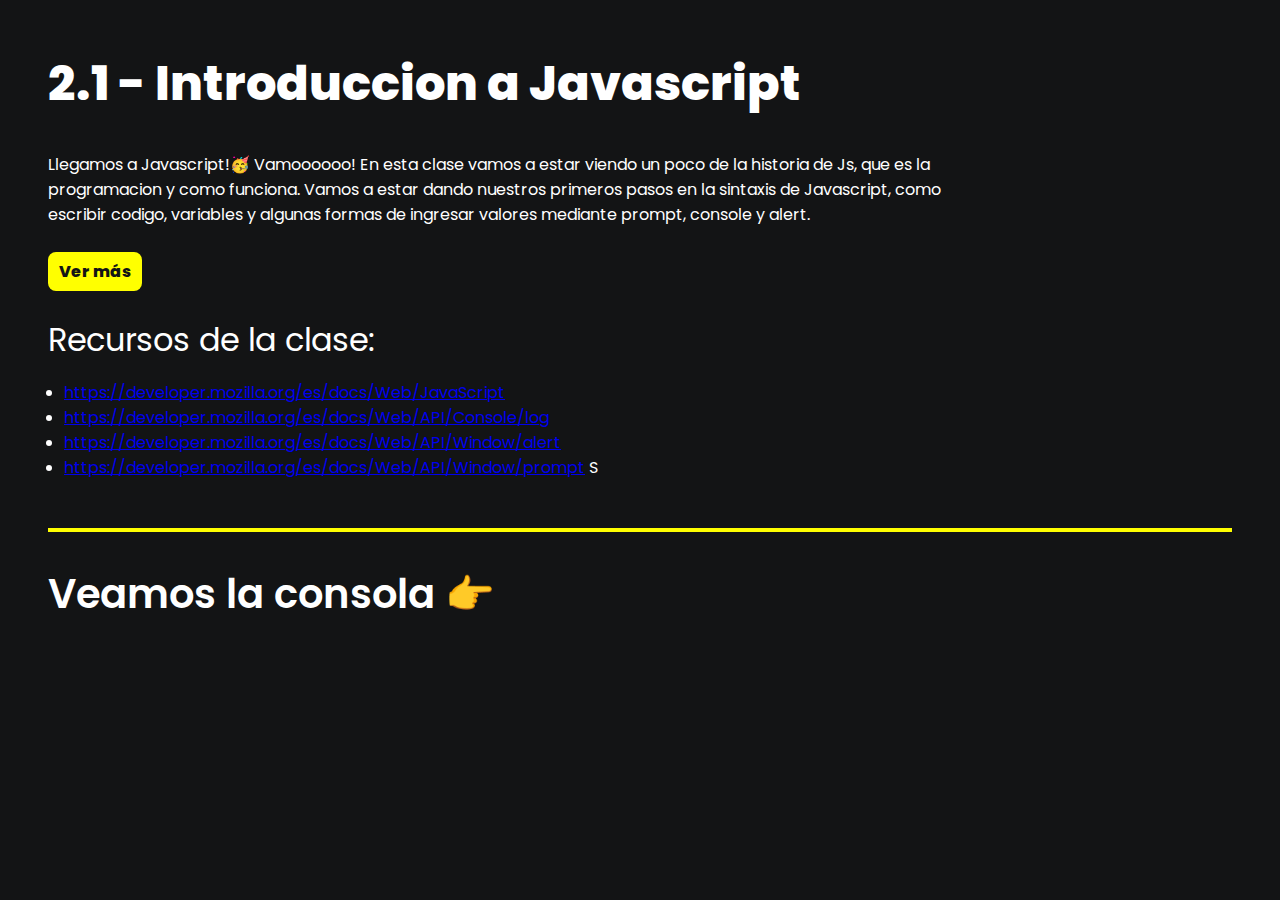
<file: clase 1/index.html>
<!DOCTYPE html>
<html lang="en">
  <head>
    <meta charset="UTF-8" />
    <meta http-equiv="X-UA-Compatible" content="IE=edge" />
    <meta name="viewport" content="width=device-width, initial-scale=1.0" />
    <link rel="stylesheet" href="style.css" />
    <title>JS - Introduccion a Javascript</title>
  </head>
  <body>
    <h1>2.1 - Introduccion a Javascript</h1>
    <p>
      Llegamos a Javascript!🥳 Vamoooooo! En esta clase vamos a estar viendo un
      poco de la historia de Js, que es la programacion y como funciona. Vamos a
      estar dando nuestros primeros pasos en la sintaxis de Javascript, como
      escribir codigo, variables y algunas formas de ingresar valores mediante
      prompt, console y alert.
    </p>
    <a href="#" class="btn">Ver más</a>
    <h2>Recursos de la clase:</h2>
    <ul>
      <li>
        <a href="https://developer.mozilla.org/es/docs/Web/JavaScript"
          >https://developer.mozilla.org/es/docs/Web/JavaScript</a
        >
      </li>
      <li>
        <a href="https://developer.mozilla.org/es/docs/Web/API/Console/log"
          >https://developer.mozilla.org/es/docs/Web/API/Console/log</a
        >
      </li>
      <li>
        <a href="https://developer.mozilla.org/es/docs/Web/API/Window/alert"
          >https://developer.mozilla.org/es/docs/Web/API/Window/alert</a
        >
      </li>

      <li>
        <a href="https://developer.mozilla.org/es/docs/Web/API/Window/prompt"
          >https://developer.mozilla.org/es/docs/Web/API/Window/prompt</a
        >
        S
      </li>
    </ul>
    <hr class="hr" />
    <h3>Veamos la consola 👉</h3>

    <!-- scripts -->
    <script src="./main.js"></script>
  </body>
</html>
</file>
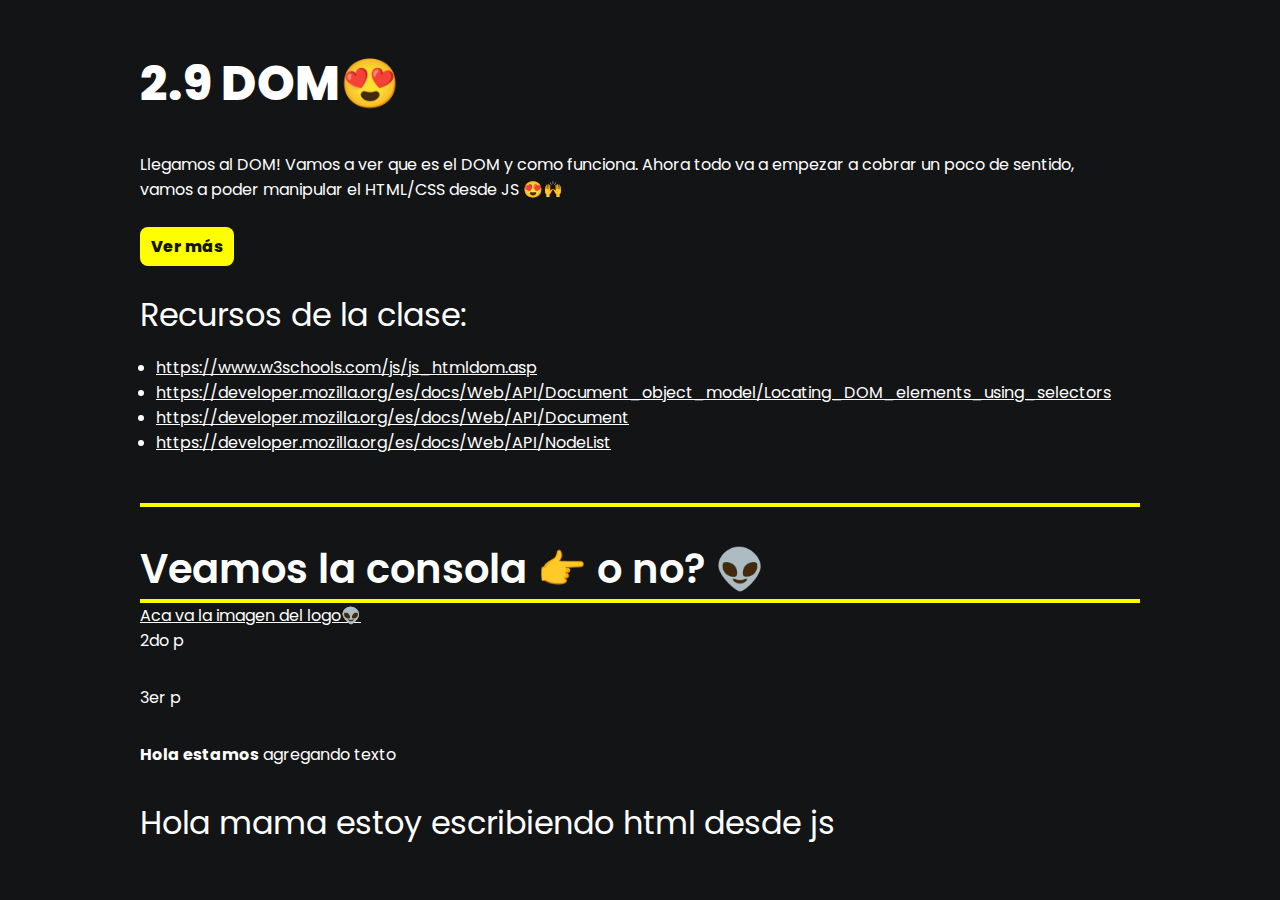
<file: clase 10_DOM/index.html>
<!DOCTYPE html>
<html lang="en">
  <head>
    <meta charset="UTF-8" />
    <meta http-equiv="X-UA-Compatible" content="IE=edge" />
    <meta name="viewport" content="width=device-width, initial-scale=1.0" />
    <link rel="stylesheet" href="style.css" />
    <title>JS - DOM</title>
  </head>
  <body>
    <main class="max-width">
      <h1>2.9 DOM😍</h1>
      <p>
        Llegamos al DOM! Vamos a ver que es el DOM y como funciona. Ahora todo
        va a empezar a cobrar un poco de sentido, vamos a poder manipular el
        HTML/CSS desde JS 😍🙌
      </p>
      <a href="#" class="btn" id="btn">Ver más</a>
      <h2>Recursos de la clase:</h2>
      <ul>
        <li>
          <a href="https://www.w3schools.com/js/js_htmldom.asp"
            >https://www.w3schools.com/js/js_htmldom.asp</a
          >
        </li>
        <li>
          <a
            href="https://developer.mozilla.org/es/docs/Web/API/Document_object_model/Locating_DOM_elements_using_selectors"
            >https://developer.mozilla.org/es/docs/Web/API/Document_object_model/Locating_DOM_elements_using_selectors</a
          >
        </li>
        <li>
          <a href="https://developer.mozilla.org/es/docs/Web/API/Document"
            >https://developer.mozilla.org/es/docs/Web/API/Document</a
          >
        </li>
        <li>
          <a
            href="https://developer.mozilla.org/es/docs/Web/API/NodeList
        "
            >https://developer.mozilla.org/es/docs/Web/API/NodeList
          </a>
        </li>
      </ul>
      <hr class="hr" />
      <h3>Veamos la consola 👉 o no? 👽</h3>

      <hr class="hr my" />

      <!-- Get element by id -->
      <a href="/" id="logo">Aca va la imagen del logo👽</a>

      <!-- get element by classname -->
      <div class="header">
        <p class="parrafo">2do p</p>
        <p class="parrafo">3er p</p>
      </div>

      <!-- Agregamos texto dentro de un parrafo -->
      <p id="agregar-texto">4to p</p>

      <div id="contenedor"></div>

      <!-- scripts -->

      <script src="./main.js"></script>
    </main>
  </body>
</html>
</file>
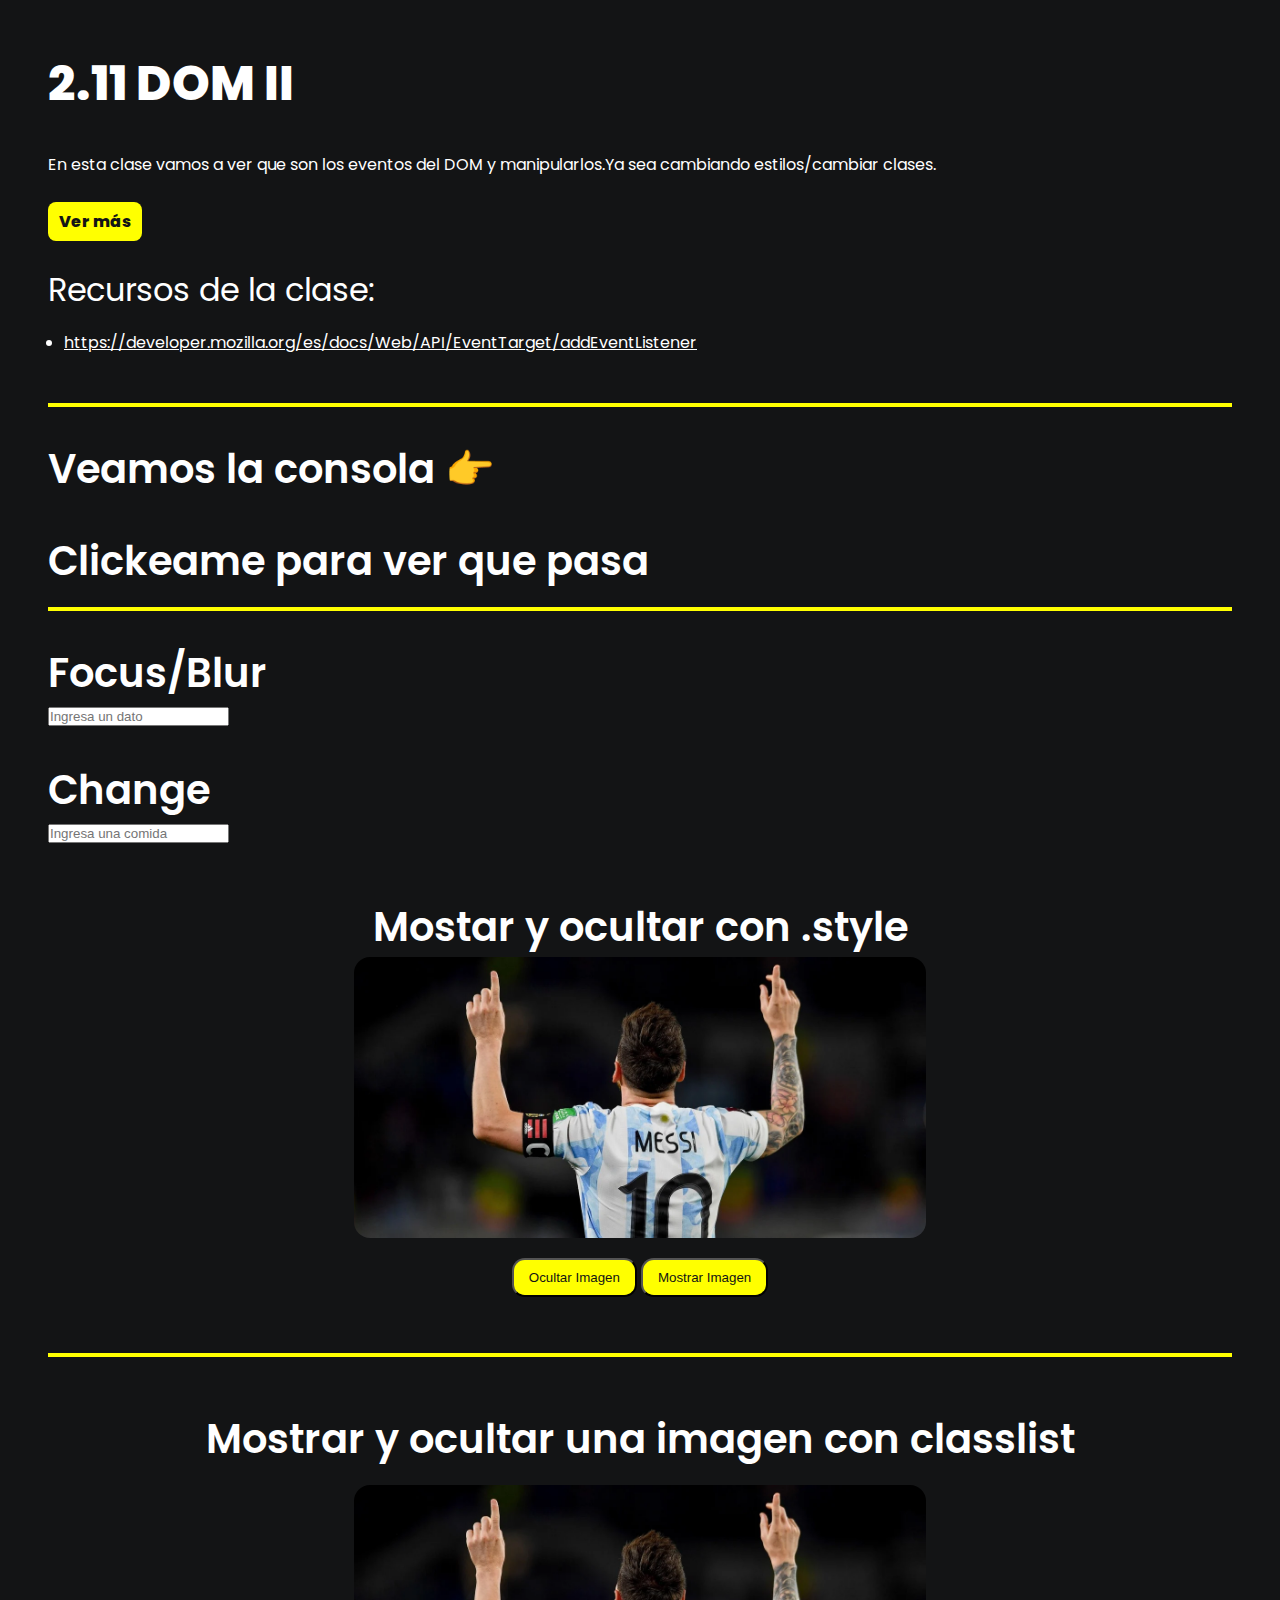
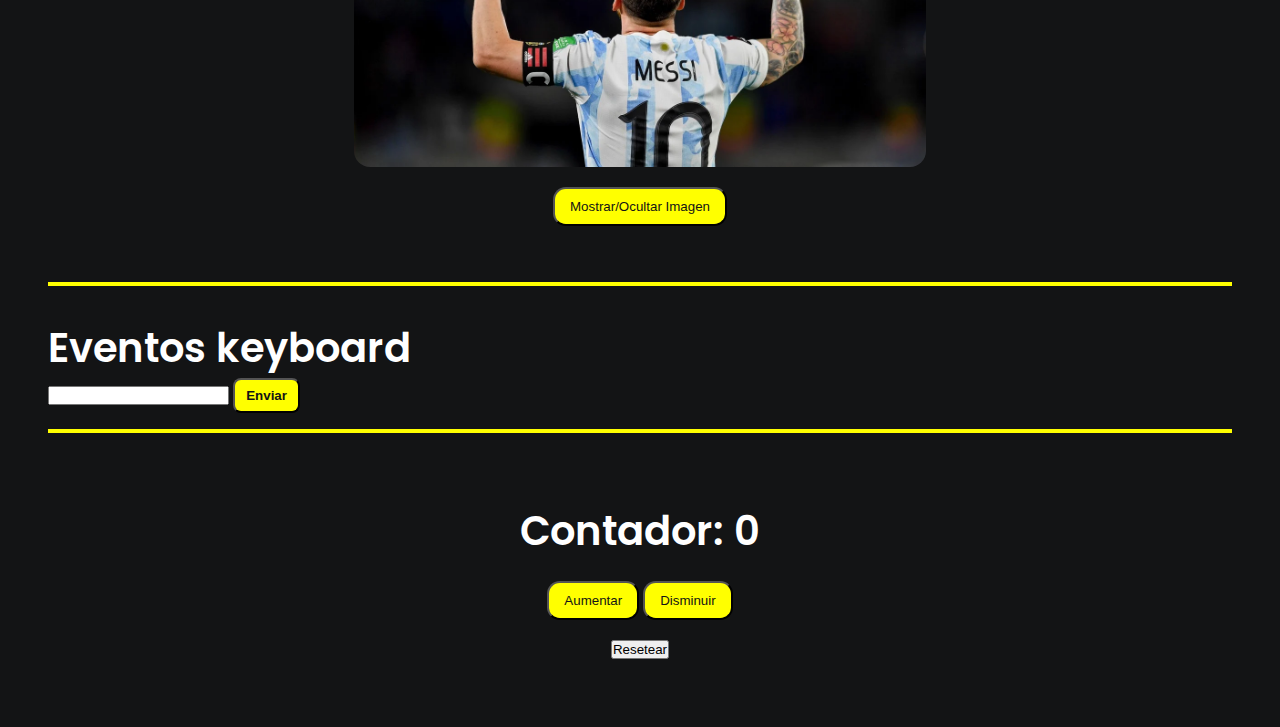
<file: clase 10_Manipulacion DOM I/index.html>
<!DOCTYPE html>
<html lang="en">
  <head>
    <meta charset="UTF-8" />
    <meta http-equiv="X-UA-Compatible" content="IE=edge" />
    <meta name="viewport" content="width=device-width, initial-scale=1.0" />
    <link rel="stylesheet" href="style.css" />
    <title>JS - DOM II</title>
  </head>
  <body>
    <h1>2.11 DOM II</h1>
    <p>
      En esta clase vamos a ver que son los eventos del DOM y manipularlos.Ya
      sea cambiando estilos/cambiar clases.
    </p>
    <a href="#" class="btn">Ver más</a>
    <h2>Recursos de la clase:</h2>
    <ul>
      <li>
        <a
          href="https://developer.mozilla.org/es/docs/Web/API/EventTarget/addEventListener"
          >https://developer.mozilla.org/es/docs/Web/API/EventTarget/addEventListener</a
        >
      </li>
    </ul>
    <hr class="hr" />
    <!-- Llamamos a un evento onclick y le pasamos un alert -->
    <h3
      onclick="alert('Na, vamos a manipular cositas desde js, no more console please')"
    >
      Veamos la consola 👉
    </h3>

    <!--Llamar a un alert con un escuchador de eventos desde js -->
    <h3 id="h3Alert">Clickeame para ver que pasa</h3>

    <!-- blur / focus -->
    <hr class="hr my" />
    <h3>Focus/Blur</h3>
    <input id="inputBlur" placeholder="Ingresa un dato" type="text" />

    <!-- change -->
    <h3>Change</h3>
    <input id="inputChange" placeholder="Ingresa una comida" type="text" />

    <!-- Mostar y ocultar una imagen -->
    <div class="container">
      <h3>Mostar y ocultar con .style</h3>
      <img src="./img/messi.webp" alt="" id="img" />
      <div class="btns">
        <button id="hide">Ocultar Imagen</button>
        <button id="show">Mostrar Imagen</button>
      </div>
    </div>

    <hr class="hr my" />
    <!-- Mostrar y ocultar una imagen con classlist -->
    <div class="container">
      <h3 class="my">Mostrar y ocultar una imagen con classlist</h3>
      <img src="./img/messi.webp" alt="" id="imgToggle" />
      <div class="btns">
        <button id="toggle">Mostrar/Ocultar Imagen</button>
      </div>
    </div>

    <!-- Eventos key -->
    <hr class="hr my" />
    <h3>Eventos keyboard</h3>
    <input id="keyboard" type="text" />
    <button class="btn">Enviar</button>

    <!-- Contador -->
    <hr class="hr my" />
    <div class="container">
      <h3>Contador: <span id="resultado">-</span></h3>

      <div class="btns">
        <button class="btn-aumentar">Aumentar</button>
        <button class="btn-disminuir">Disminuir</button>
      </div>
      <button class="btn-reset">Resetear</button>
    </div>
    <!-- scripts -->
    <script src="./main.js"></script>
  </body>
</html>
</file>
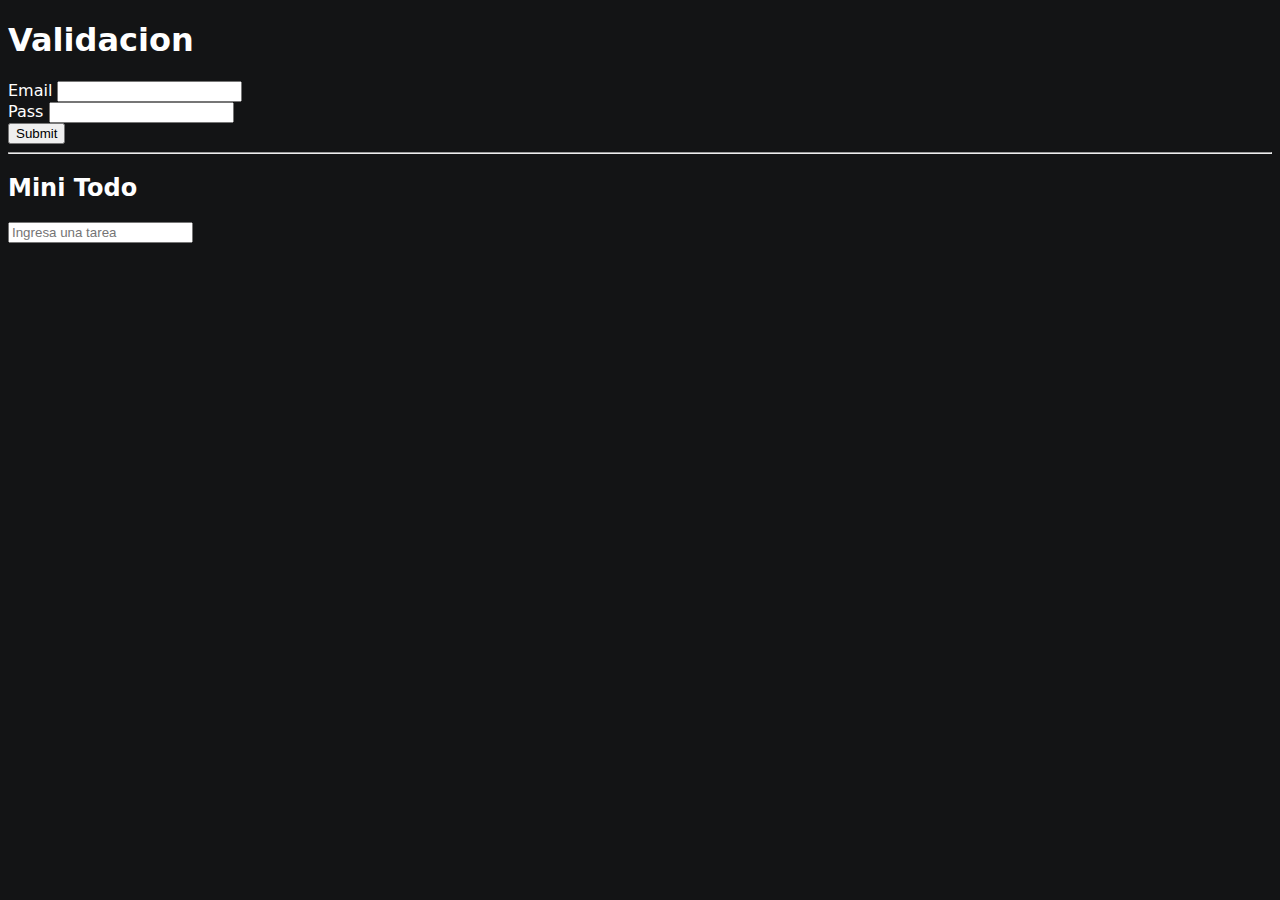
<file: clase 15_Repaso/index.html>
<!DOCTYPE html>
<html lang="en">
  <head>
    <meta charset="UTF-8" />
    <meta http-equiv="X-UA-Compatible" content="IE=edge" />
    <meta name="viewport" content="width=device-width, initial-scale=1.0" />
    <title>Document</title>
    <link rel="stylesheet" href="style.css" />
  </head>
  <body>
    <h1>Validacion</h1>
    <form id="valid-form">
      <div class="form__field">
        <label for="email">Email</label>
        <input type="email" id="email" />
        <small></small>
      </div>
      <div class="form__field">
        <label for="pass">Pass</label>
        <input type="password" id="pass" />
        <small></small>
      </div>
      <input type="submit" />
    </form>
    <hr />
    <div class="ej-3">
      <h2>Mini Todo</h2>
      <form id="form">
        <input type="text" placeholder="Ingresa una tarea" id="input" />
      </form>
      <div id="caja">
        <!-- <p>asd</p> -->
      </div>
    </div>
    <script src="./main.js"></script>
  </body>
</html>
</file>
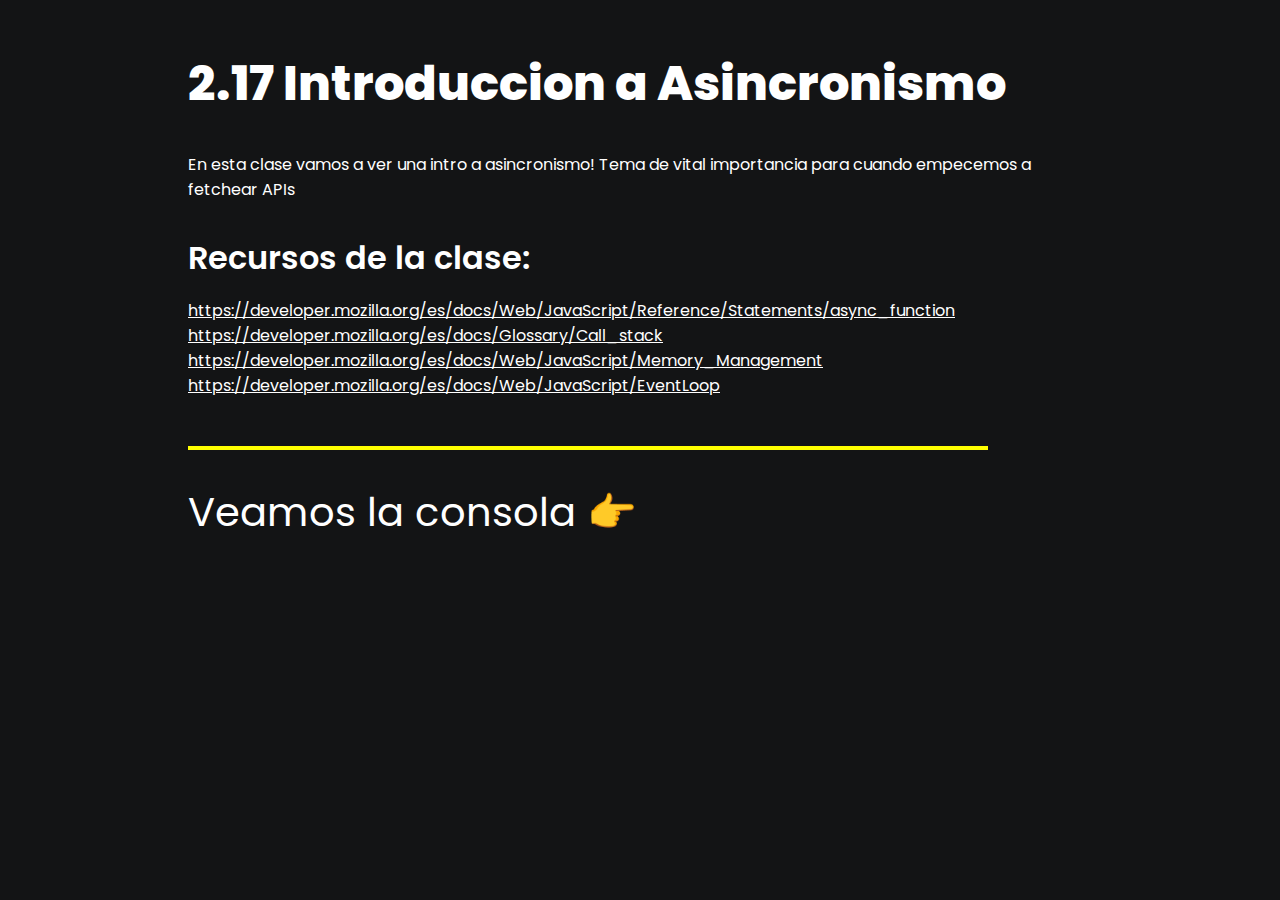
<file: clase 16_Asincronismo/index.html>
<!DOCTYPE html>
<html lang="en">
  <head>
    <meta charset="UTF-8" />
    <meta http-equiv="X-UA-Compatible" content="IE=edge" />
    <meta name="viewport" content="width=device-width, initial-scale=1.0" />
    <link rel="stylesheet" href="style.css" />
    <title>JS - Callbacks</title>
  </head>
  <body>
    <main>
      <h1>2.17 Introduccion a Asincronismo</h1>
      <p>
        En esta clase vamos a ver una intro a asincronismo! Tema de vital
        importancia para cuando empecemos a fetchear APIs
      </p>
      <h2>Recursos de la clase:</h2>
      <ul>
        <li>
          <a
            href="https://developer.mozilla.org/es/docs/Web/JavaScript/Reference/Statements/async_function"
            >https://developer.mozilla.org/es/docs/Web/JavaScript/Reference/Statements/async_function</a
          >
        </li>
        <li>
          <a href="https://developer.mozilla.org/es/docs/Glossary/Call_stack"
            >https://developer.mozilla.org/es/docs/Glossary/Call_stack</a
          >
        </li>
        <li>
          <a
            href="https://developer.mozilla.org/es/docs/Web/JavaScript/Memory_Management"
            >https://developer.mozilla.org/es/docs/Web/JavaScript/Memory_Management</a
          >
        </li>
        <li>
          <a
            href="https://developer.mozilla.org/es/docs/Web/JavaScript/EventLoop"
            >https://developer.mozilla.org/es/docs/Web/JavaScript/EventLoop</a
          >
        </li>
      </ul>
      <hr class="hr" />
      <h3>Veamos la consola 👉</h3>
    </main>

    <!-- scripts -->
    <script src="./main.js"></script>
  </body>
</html>
</file>
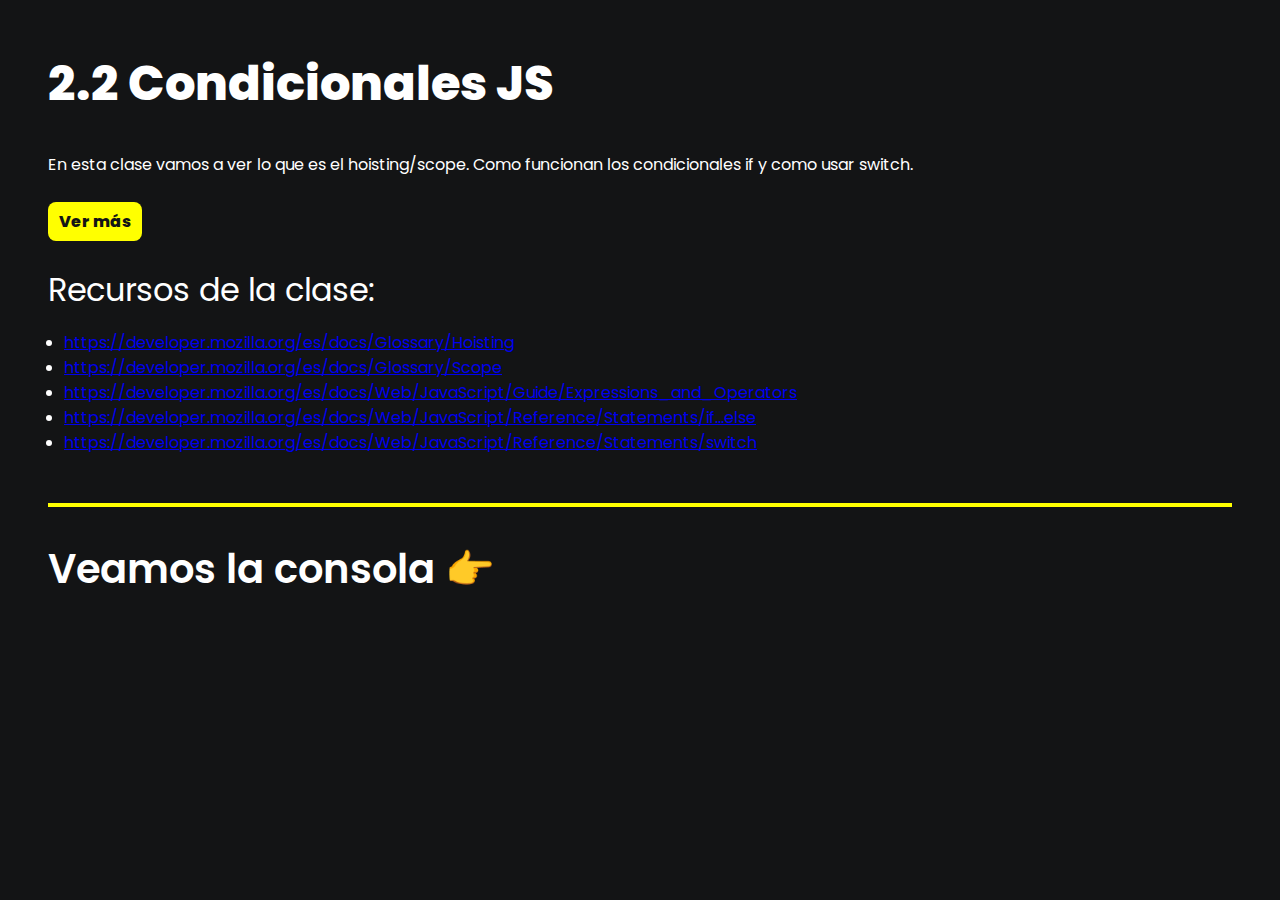
<file: Clase 2_ Condicionales/index.html>
<!DOCTYPE html>
<html lang="en">
  <head>
    <meta charset="UTF-8" />
    <meta http-equiv="X-UA-Compatible" content="IE=edge" />
    <meta name="viewport" content="width=device-width, initial-scale=1.0" />

    <link rel="stylesheet" href="style.css" />

    <title>JS - Introduccion a Javascript</title>
  </head>
  <body>
    <h1>2.2 Condicionales JS</h1>
    <p>
      En esta clase vamos a ver lo que es el hoisting/scope. Como funcionan los
      condicionales if y como usar switch.
    </p>
    <a href="#" class="btn">Ver más</a>
    <h2>Recursos de la clase:</h2>
    <ul>
      <li>
        <a href="https://developer.mozilla.org/es/docs/Glossary/Hoisting"
          >https://developer.mozilla.org/es/docs/Glossary/Hoisting</a
        >
      </li>
      <li>
        <a href="https://developer.mozilla.org/es/docs/Glossary/Scope"
          >https://developer.mozilla.org/es/docs/Glossary/Scope</a
        >
      </li>
      <li>
        <a
          href="https://developer.mozilla.org/es/docs/Web/JavaScript/Guide/Expressions_and_Operators"
          >https://developer.mozilla.org/es/docs/Web/JavaScript/Guide/Expressions_and_Operators</a
        >
      </li>

      <li>
        <a
          href="https://developer.mozilla.org/es/docs/Web/JavaScript/Reference/Statements/if...else"
          >https://developer.mozilla.org/es/docs/Web/JavaScript/Reference/Statements/if...else</a
        >
      </li>
      <li>
        <a
          href="https://developer.mozilla.org/es/docs/Web/JavaScript/Reference/Statements/switch"
          >https://developer.mozilla.org/es/docs/Web/JavaScript/Reference/Statements/switch</a
        >
      </li>
    </ul>
    <hr class="hr" />
    <h3>Veamos la consola 👉</h3>

    <!-- scripts -->
    <script src="./main.js"></script>
    <!-- <script>
      alert("hola");
    </script> -->
    <!-- Ejercicios -->
    <script src="./ejercicios.js"></script>
  </body>
</html>
</file>
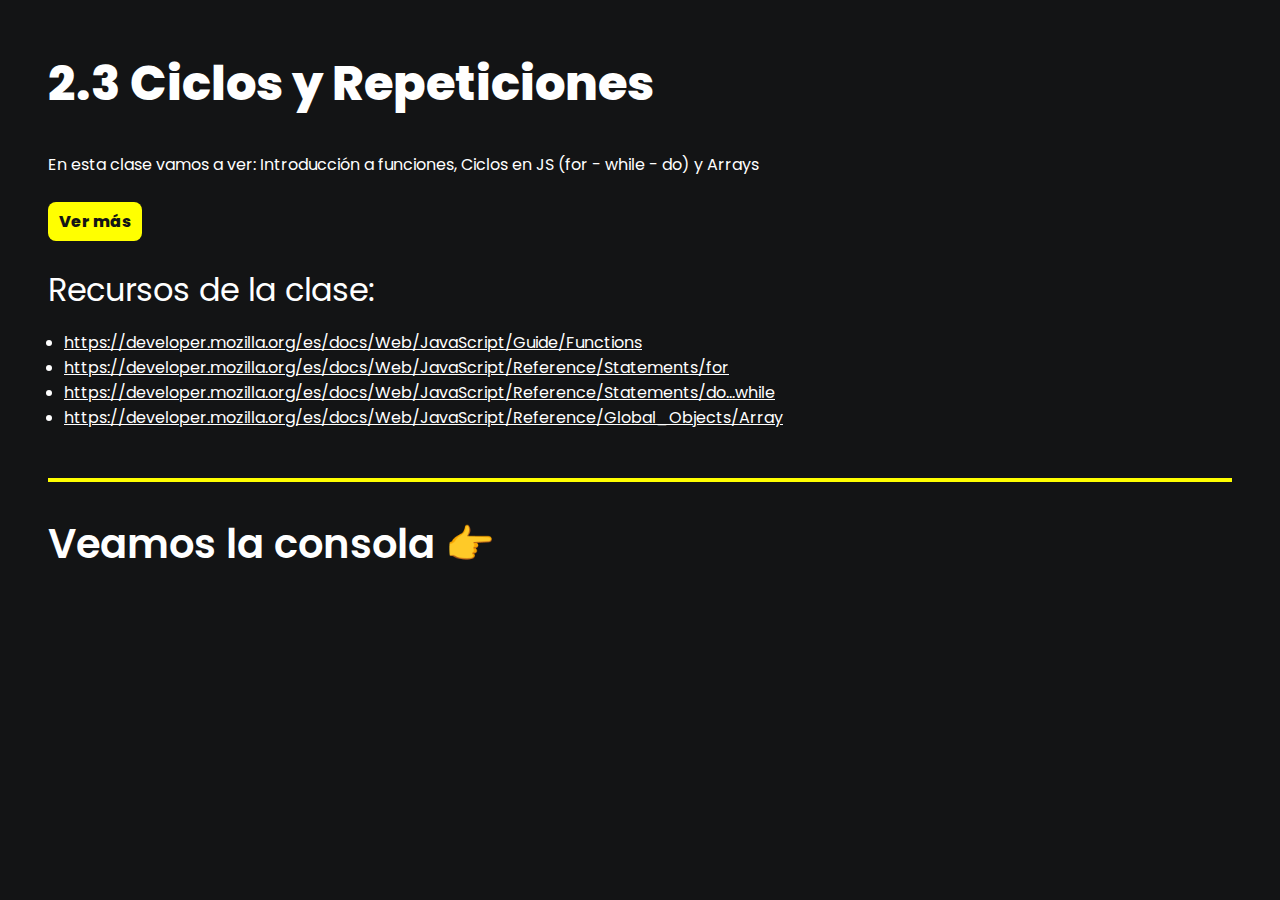
<file: Clase 3_Bucles_Funciones, Arrays/index.html>
<!DOCTYPE html>
<html lang="en">
  <head>
    <meta charset="UTF-8" />
    <meta http-equiv="X-UA-Compatible" content="IE=edge" />
    <meta name="viewport" content="width=device-width, initial-scale=1.0" />
    <link rel="stylesheet" href="style.css" />
    <title>JS - Ciclos y Repeticiones</title>
  </head>
  <body>
    <h1>2.3 Ciclos y Repeticiones</h1>
    <p>
      En esta clase vamos a ver: Introducción a funciones, Ciclos en JS (for -
      while - do) y Arrays
    </p>
    <a href="#" class="btn">Ver más</a>
    <h2>Recursos de la clase:</h2>
    <ul>
      <li>
        <a
          href="https://developer.mozilla.org/es/docs/Web/JavaScript/Guide/Functions"
          >https://developer.mozilla.org/es/docs/Web/JavaScript/Guide/Functions</a
        >
      </li>
      <li>
        <a
          href="https://developer.mozilla.org/es/docs/Web/JavaScript/Reference/Statements/for"
          >https://developer.mozilla.org/es/docs/Web/JavaScript/Reference/Statements/for</a
        >
      </li>
      <li>
        <a
          href="https://developer.mozilla.org/es/docs/Web/JavaScript/Reference/Statements/do...while"
          >https://developer.mozilla.org/es/docs/Web/JavaScript/Reference/Statements/do...while</a
        >
      </li>

      <li>
        <a
          href="https://developer.mozilla.org/es/docs/Web/JavaScript/Reference/Global_Objects/Array"
          >https://developer.mozilla.org/es/docs/Web/JavaScript/Reference/Global_Objects/Array</a
        >
      </li>
    </ul>
    <hr class="hr" />
    <h3>Veamos la consola 👉</h3>

    <!-- scripts -->
    <script src="./main.js"></script>
    <!-- <script>
      alert("hola");
    </script> -->
  </body>
</html>
</file>
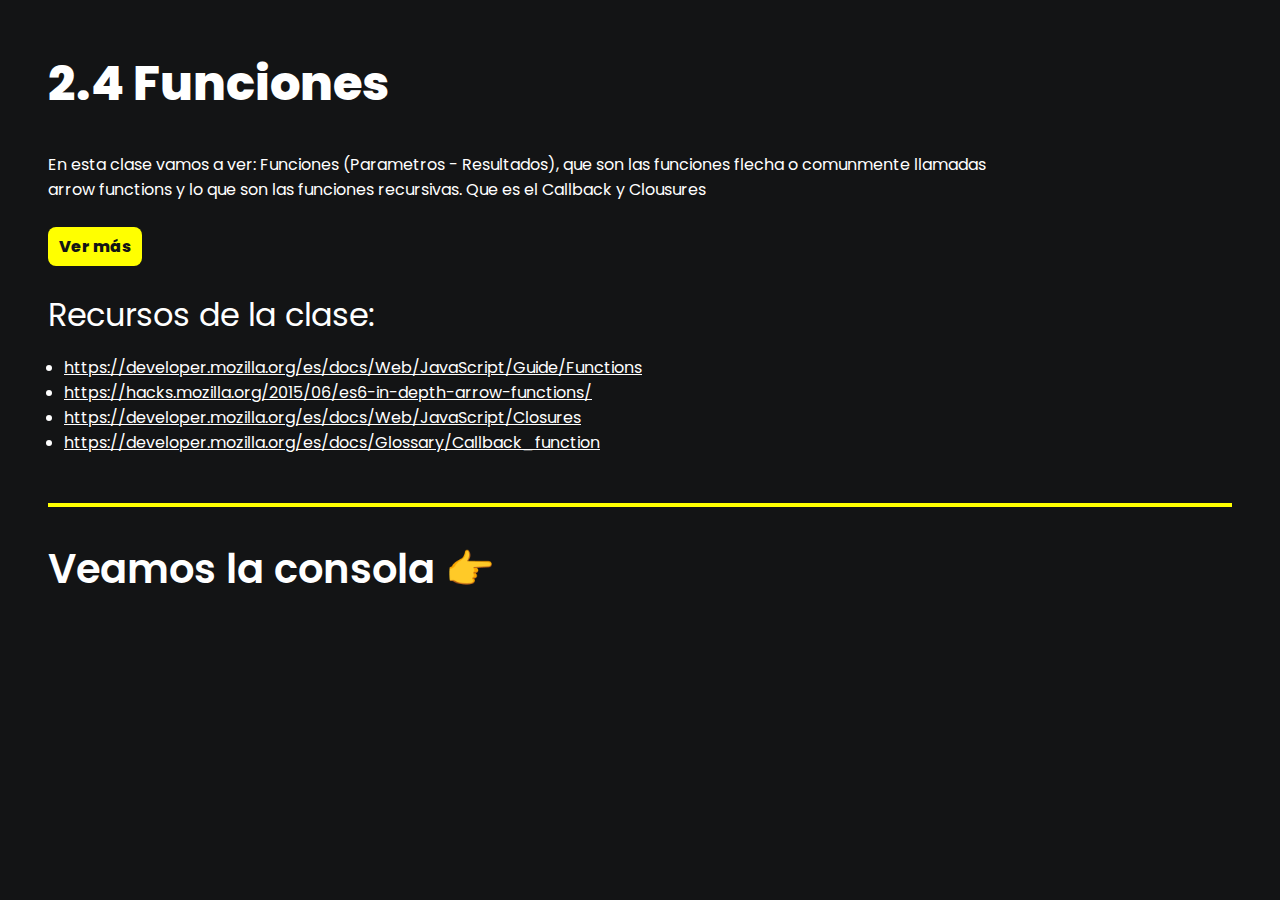
<file: Clase 4_Funciones, Recursividad, Callbacks, Flecha/index.html>
<!DOCTYPE html>
<html lang="en">
  <head>
    <meta charset="UTF-8" />
    <meta http-equiv="X-UA-Compatible" content="IE=edge" />
    <meta name="viewport" content="width=device-width, initial-scale=1.0" />
    <link rel="stylesheet" href="style.css" />
    <title>JS - Introduccion a Javascript</title>
  </head>
  <body>
    <h1>2.4 Funciones</h1>
    <p>
      En esta clase vamos a ver: Funciones (Parametros - Resultados), que son
      las funciones flecha o comunmente llamadas arrow functions y lo que son
      las funciones recursivas. Que es el Callback y Clousures
    </p>
    <a href="#" class="btn">Ver más</a>
    <h2>Recursos de la clase:</h2>
    <ul>
      <li>
        <a
          href="https://developer.mozilla.org/es/docs/Web/JavaScript/Guide/Functions"
          >https://developer.mozilla.org/es/docs/Web/JavaScript/Guide/Functions</a
        >
      </li>

      <li>
        <a
          href="https://hacks.mozilla.org/2015/06/es6-in-depth-arrow-functions/"
          >https://hacks.mozilla.org/2015/06/es6-in-depth-arrow-functions/</a
        >
      </li>
      <li>
        <a href="https://developer.mozilla.org/es/docs/Web/JavaScript/Closures"
          >https://developer.mozilla.org/es/docs/Web/JavaScript/Closures</a
        >
      </li>
      <li>
        <a
          href="https://developer.mozilla.org/es/docs/Glossary/Callback_function"
          >https://developer.mozilla.org/es/docs/Glossary/Callback_function</a
        >
      </li>
    </ul>
    <hr class="hr" />
    <h3>Veamos la consola 👉</h3>

    <!-- Scripts -->
    <script src="./main.js"></script>
    <!-- Ejercicios -->
    <script src="./ejercicios.js"></script>
  </body>
</html>
</file>
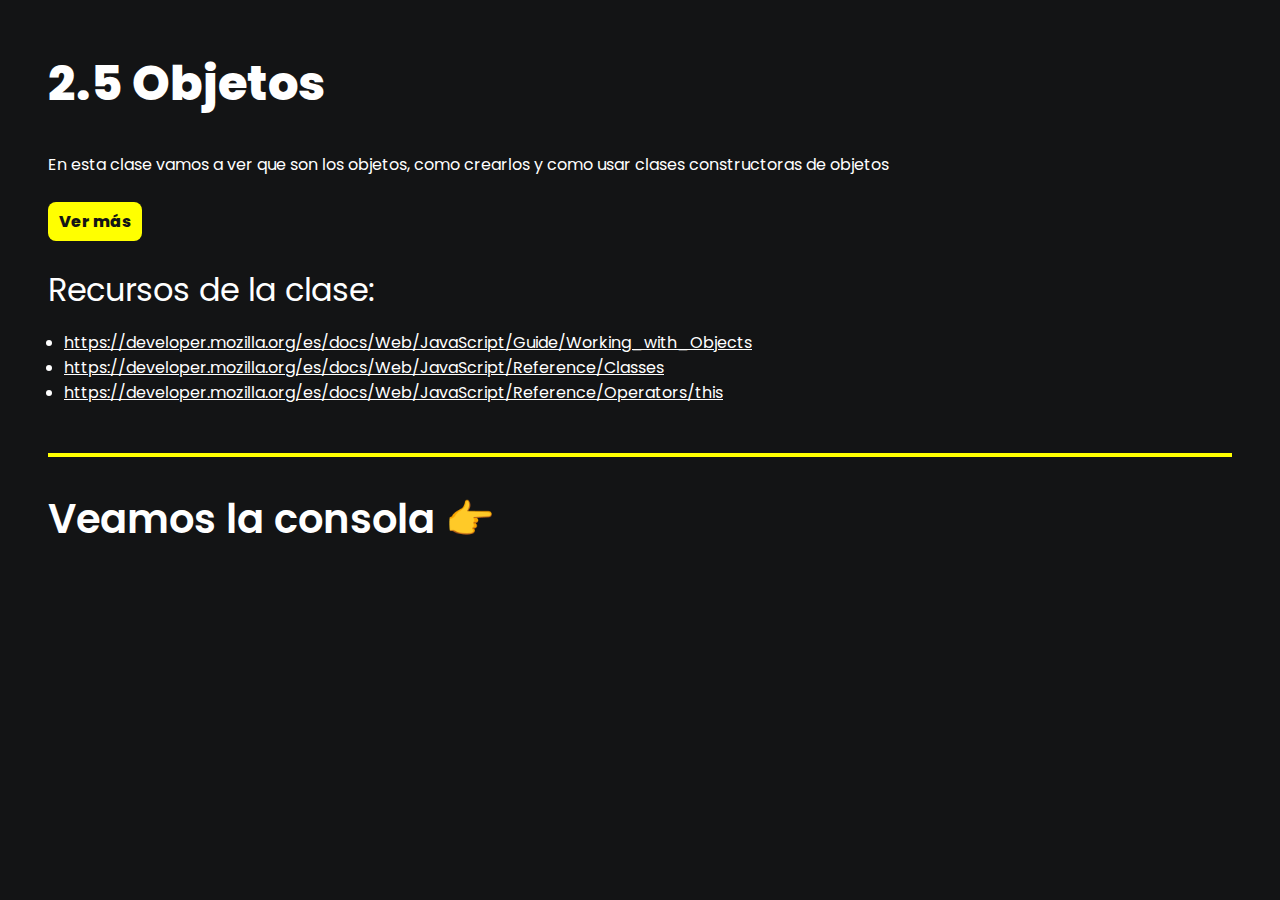
<file: clase 5_Objetos/index.html>
<!DOCTYPE html>
<html lang="en">
  <head>
    <meta charset="UTF-8" />
    <meta http-equiv="X-UA-Compatible" content="IE=edge" />
    <meta name="viewport" content="width=device-width, initial-scale=1.0" />
    <link rel="stylesheet" href="style.css" />
    <title>JS - Introduccion a Javascript</title>
  </head>
  <body>
    <h1>2.5 Objetos</h1>
    <p>
      En esta clase vamos a ver que son los objetos, como crearlos y como usar
      clases constructoras de objetos
    </p>
    <a href="#" class="btn">Ver más</a>
    <h2>Recursos de la clase:</h2>
    <ul>
      <li>
        <a
          href="https://developer.mozilla.org/es/docs/Web/JavaScript/Guide/Working_with_Objects"
          >https://developer.mozilla.org/es/docs/Web/JavaScript/Guide/Working_with_Objects</a
        >
      </li>

      <li>
        <a
          href="https://developer.mozilla.org/es/docs/Web/JavaScript/Reference/Classes"
          >https://developer.mozilla.org/es/docs/Web/JavaScript/Reference/Classes</a
        >
      </li>
      <li>
        <a
          href="https://developer.mozilla.org/es/docs/Web/JavaScript/Reference/Operators/this"
          >https://developer.mozilla.org/es/docs/Web/JavaScript/Reference/Operators/this</a
        >
      </li>
    </ul>
    <hr class="hr" />
    <h3>Veamos la consola 👉</h3>

    <!-- scripts -->
    <script src="./main.js"></script>
  </body>
</html>
</file>
<file: clase 1/style.css>
@import url("https://fonts.googleapis.com/css2?family=Poppins:wght@300;400;600;800;900&display=swap");

* {
  margin: 0;
  padding: 0;
  box-sizing: border-box;
}

body {
  background: #131415;
  color: white;
  font-family: "Poppins", sans-serif;
  padding: 3rem;
}

h1 {
  font-size: 3rem;
  font-weight: 800;
  margin-bottom: 2rem;
}

p {
  margin-bottom: 2rem;
  max-width: 950px;
}

ul {
  margin-bottom: 2rem;
  padding: 1rem 1rem;
}

a:visited {
  color: white;
}

.btn {
  padding: 0.5rem 0.7rem;
  background: #ffff00;
  border-radius: 8px;
  text-decoration: none;
  font-weight: 800;
  color: #131415;
}

.btn:visited {
  color: #131415;
}

h2 {
  margin-top: 2rem;
  font-size: 2rem;
  font-weight: 400;
}

h3 {
  margin-top: 2rem;
  font-size: 2.5rem;
  font-weight: 600;
}

.hr {
  border: 2px solid #ffff00;
}
</file>
<file: clase 10_DOM/style.css>
@import url("https://fonts.googleapis.com/css2?family=Poppins:wght@300;400;600;800;900&display=swap");

* {
  margin: 0;
  padding: 0;
  box-sizing: border-box;
}

body {
  background: #131415;
  color: white;
  font-family: "Poppins", sans-serif;
  padding: 3rem;
}

h1 {
  font-size: 3rem;
  font-weight: 800;
  margin-bottom: 2rem;
}

p {
  margin-bottom: 2rem;
  max-width: 950px;
}

ul {
  margin-bottom: 2rem;
  padding: 1rem 1rem;
}

a:visited,
a {
  color: white;
}

.btn {
  padding: 0.5rem 0.7rem;
  background: #ffff00;
  border-radius: 8px;
  text-decoration: none;
  font-weight: 800;
  color: #131415;
}

.btn:visited {
  color: #131415;
}

h2 {
  margin-top: 2rem;
  font-size: 2rem;
  font-weight: 400;
}

h3 {
  margin-top: 2rem;
  font-size: 2.5rem;
  font-weight: 600;
}

.hr {
  border: 2px solid #ffff00;
}

.max-width {
  max-width: 1000px;
  margin: 0 auto;
}

.lista {
  background-color: red;
  font-size: 2rem;
}
</file>
<file: clase 10_Manipulacion DOM I/style.css>
@import url('https://fonts.googleapis.com/css2?family=Poppins:wght@300;400;600;800;900&display=swap');

* {
  margin: 0;
  padding: 0;
  box-sizing: border-box;
}

body {
  background: #131415;
  color: white;
  font-family: 'Poppins', sans-serif;
  padding: 3rem;
}

h1 {
  font-size: 3rem;
  font-weight: 800;
  margin-bottom: 2rem;
}

p {
  margin-bottom: 2rem;
  max-width: 950px;
}

ul {
  margin-bottom: 2rem;
  padding: 1rem 1rem;
}

a:visited,
a {
  color: white;
}

.btn {
  padding: 0.5rem 0.7rem;
  background: #ffff00;
  border-radius: 8px;
  text-decoration: none;
  font-weight: 800;
  color: #131415;
}

.btn:visited {
  color: #131415;
}

h2 {
  margin-top: 2rem;
  font-size: 2rem;
  font-weight: 400;
}

h3 {
  margin-top: 2rem;
  font-size: 2.5rem;
  font-weight: 600;
}

.hr {
  border: 2px solid #ffff00;
}

.my {
  margin: 1rem 0;
}

/*  */
.container {
  display: flex;
  flex-direction: column;
  justify-content: center;
  align-items: center;
  padding: 20px;
}

img {
  width: 50%;
  border-radius: 1rem;
  -webkit-border-radius: 1rem;
  -moz-border-radius: 1rem;
  -ms-border-radius: 1rem;
  -o-border-radius: 1rem;
}

.btns {
  padding: 20px;
}

.btns button {
  padding: 10px 15px;
  background: #ffff00;
  color: #131415;
  border-radius: 0.8rem;
  cursor: pointer;
}

.btn {
  cursor: pointer;
}

.ocultar {
  display: none;
}
/* Javascript Clases */
.show {
  display: block;
}

.pepito {
  width: 100px;
}
</file>
<file: clase 15_Repaso/style.css>
body {
  background: #131415;
  color: white;
  font-family: system-ui, -apple-system, BlinkMacSystemFont, 'Segoe UI', Roboto,
    Oxygen, Ubuntu, Cantarell, 'Open Sans', 'Helvetica Neue', sans-serif;
}
</file>
<file: clase 16_Asincronismo/style.css>
@import url('https://fonts.googleapis.com/css2?family=Poppins:wght@300;400;600;800;900&display=swap');

* {
  margin: 0;
  padding: 0;
  box-sizing: border-box;
}

body {
  background: #131415;
  color: white;
  width: 100vw;
  font-family: 'Poppins', sans-serif;
}

main {
  max-width: 1000px;
  padding: 3rem;
  margin: 0 auto;
}

h1 {
  font-size: 3rem;
  font-weight: 800;
  margin-bottom: 2rem;
}

p {
  margin-bottom: 2rem;
  max-width: 950px;
}

ul {
  margin-bottom: 2rem;
  padding: 1rem 0;
  overflow: auto;
  list-style-type: none;
}

a:visited,
a {
  color: white;
}

h2 {
  margin-top: 2rem;
  font-size: 2rem;
  font-weight: 600;
}

h3 {
  margin-top: 2rem;
  font-size: 2.5rem;
  font-weight: 400;
}

.hr {
  border: 2px solid #ffff00;
  max-width: 800px;
  width: 100%;
}
</file>
<file: Clase 2_ Condicionales/style.css>
@import url("https://fonts.googleapis.com/css2?family=Poppins:wght@300;400;600;800;900&display=swap");

* {
  margin: 0;
  padding: 0;
  box-sizing: border-box;
}

body {
  background: #131415;
  color: white;
  font-family: "Poppins", sans-serif;
  padding: 3rem;
}

h1 {
  font-size: 3rem;
  font-weight: 800;
  margin-bottom: 2rem;
}

p {
  margin-bottom: 2rem;
  max-width: 950px;
}

ul {
  margin-bottom: 2rem;
  padding: 1rem 1rem;
}

a:visited {
  color: white;
}

.btn {
  padding: 0.5rem 0.7rem;
  background: #ffff00;
  border-radius: 8px;
  text-decoration: none;
  font-weight: 800;
  color: #131415;
}

.btn:visited {
  color: #131415;
}

h2 {
  margin-top: 2rem;
  font-size: 2rem;
  font-weight: 400;
}

h3 {
  margin-top: 2rem;
  font-size: 2.5rem;
  font-weight: 600;
}

.hr {
  border: 2px solid #ffff00;
}
</file>
<file: Clase 3_Bucles_Funciones, Arrays/style.css>
@import url("https://fonts.googleapis.com/css2?family=Poppins:wght@300;400;600;800;900&display=swap");

* {
  margin: 0;
  padding: 0;
  box-sizing: border-box;
}

body {
  background: #131415;
  color: white;
  font-family: "Poppins", sans-serif;
  padding: 3rem;
}

h1 {
  font-size: 3rem;
  font-weight: 800;
  margin-bottom: 2rem;
}

p {
  margin-bottom: 2rem;
  max-width: 950px;
}

ul {
  margin-bottom: 2rem;
  padding: 1rem 1rem;
}

a:visited,
a {
  color: white;
}

.btn {
  padding: 0.5rem 0.7rem;
  background: #ffff00;
  border-radius: 8px;
  text-decoration: none;
  font-weight: 800;
  color: #131415;
}

.btn:visited {
  color: #131415;
}

h2 {
  margin-top: 2rem;
  font-size: 2rem;
  font-weight: 400;
}

h3 {
  margin-top: 2rem;
  font-size: 2.5rem;
  font-weight: 600;
}

.hr {
  border: 2px solid #ffff00;
}
</file>
<file: Clase 4_Funciones, Recursividad, Callbacks, Flecha/style.css>
@import url("https://fonts.googleapis.com/css2?family=Poppins:wght@300;400;600;800;900&display=swap");

* {
  margin: 0;
  padding: 0;
  box-sizing: border-box;
}

body {
  background: #131415;
  color: white;
  font-family: "Poppins", sans-serif;
  padding: 3rem;
}

h1 {
  font-size: 3rem;
  font-weight: 800;
  margin-bottom: 2rem;
}

p {
  margin-bottom: 2rem;
  max-width: 950px;
}

ul {
  margin-bottom: 2rem;
  padding: 1rem 1rem;
}

a:visited,
a {
  color: white;
}

.btn {
  padding: 0.5rem 0.7rem;
  background: #ffff00;
  border-radius: 8px;
  text-decoration: none;
  font-weight: 800;
  color: #131415;
}

.btn:visited {
  color: #131415;
}

h2 {
  margin-top: 2rem;
  font-size: 2rem;
  font-weight: 400;
}

h3 {
  margin-top: 2rem;
  font-size: 2.5rem;
  font-weight: 600;
}

.hr {
  border: 2px solid #ffff00;
}
</file>
<file: clase 5_Objetos/style.css>
@import url("https://fonts.googleapis.com/css2?family=Poppins:wght@300;400;600;800;900&display=swap");

* {
  margin: 0;
  padding: 0;
  box-sizing: border-box;
}

body {
  background: #131415;
  color: white;
  font-family: "Poppins", sans-serif;
  padding: 3rem;
}

h1 {
  font-size: 3rem;
  font-weight: 800;
  margin-bottom: 2rem;
}

p {
  margin-bottom: 2rem;
  max-width: 950px;
}

ul {
  margin-bottom: 2rem;
  padding: 1rem 1rem;
}

a:visited,
a {
  color: white;
}

.btn {
  padding: 0.5rem 0.7rem;
  background: #ffff00;
  border-radius: 8px;
  text-decoration: none;
  font-weight: 800;
  color: #131415;
}

.btn:visited {
  color: #131415;
}

h2 {
  margin-top: 2rem;
  font-size: 2rem;
  font-weight: 400;
}

h3 {
  margin-top: 2rem;
  font-size: 2.5rem;
  font-weight: 600;
}

.hr {
  border: 2px solid #ffff00;
}
</file>
